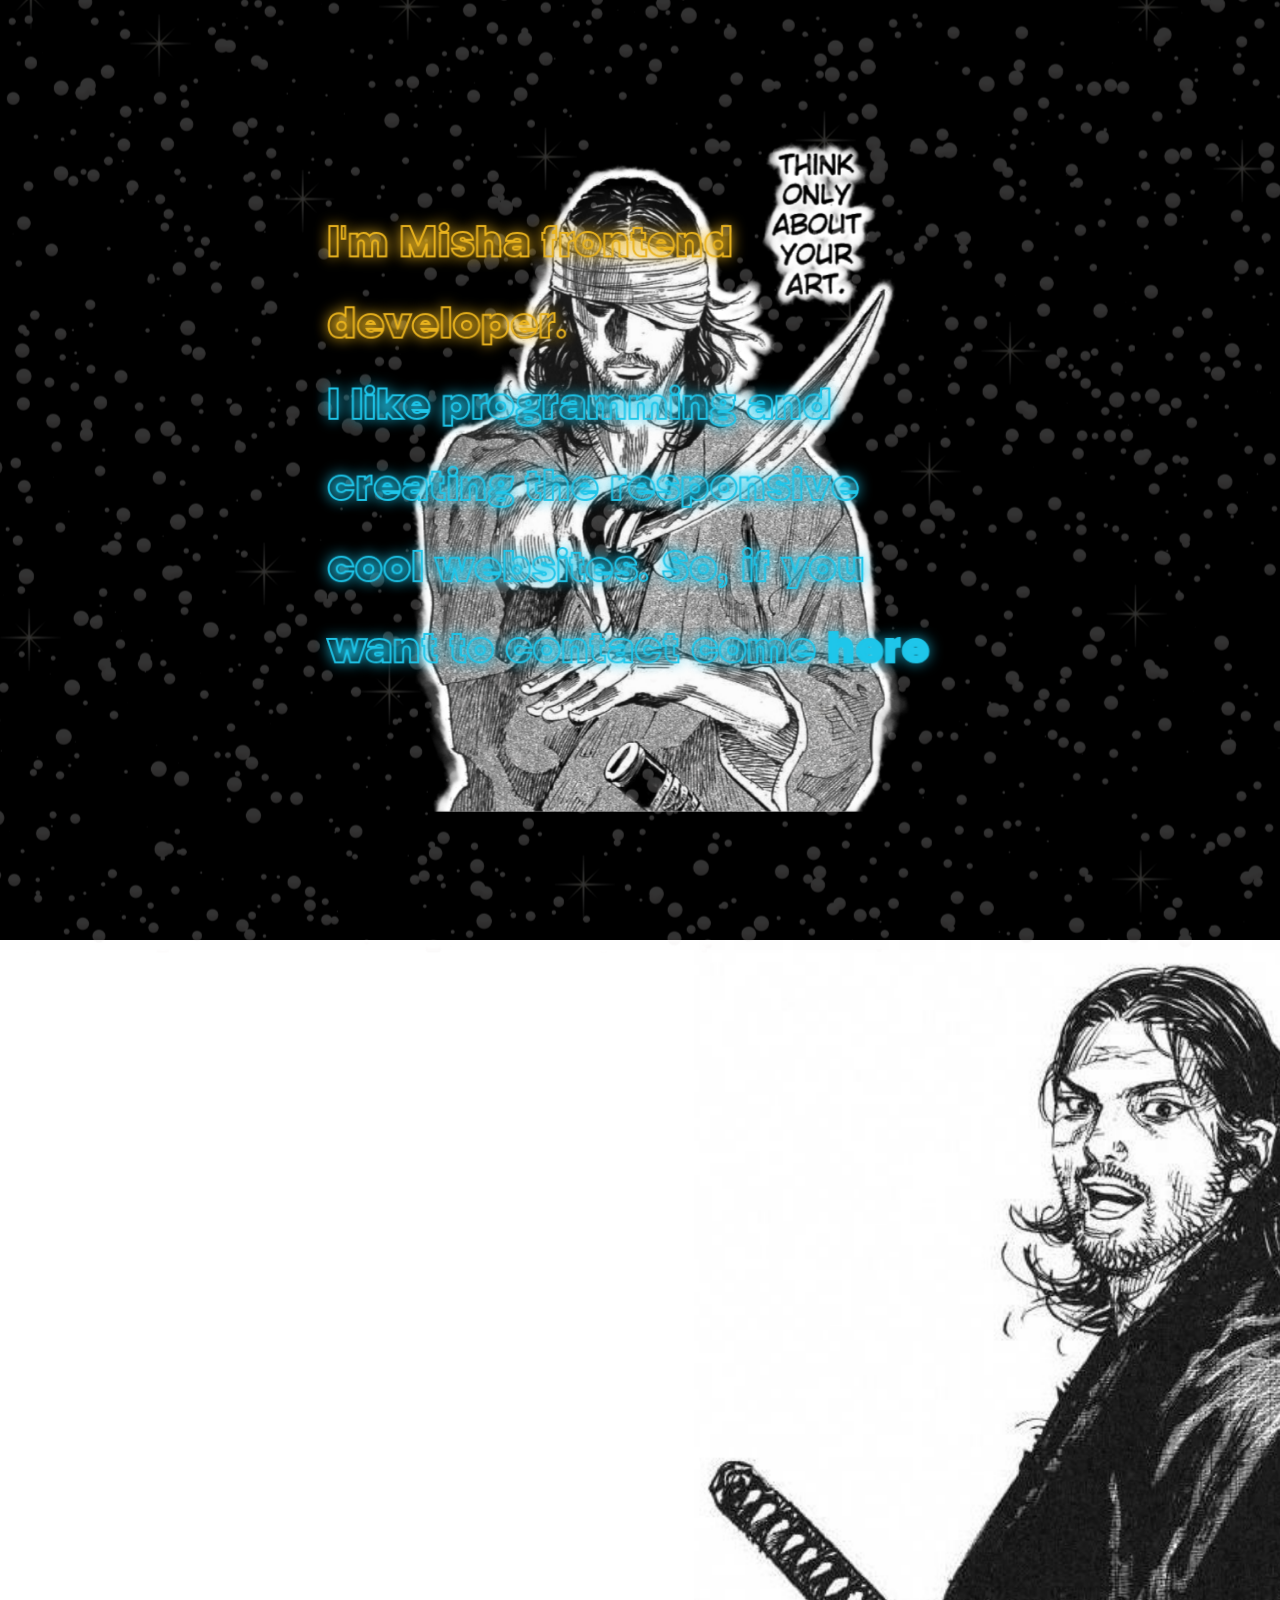
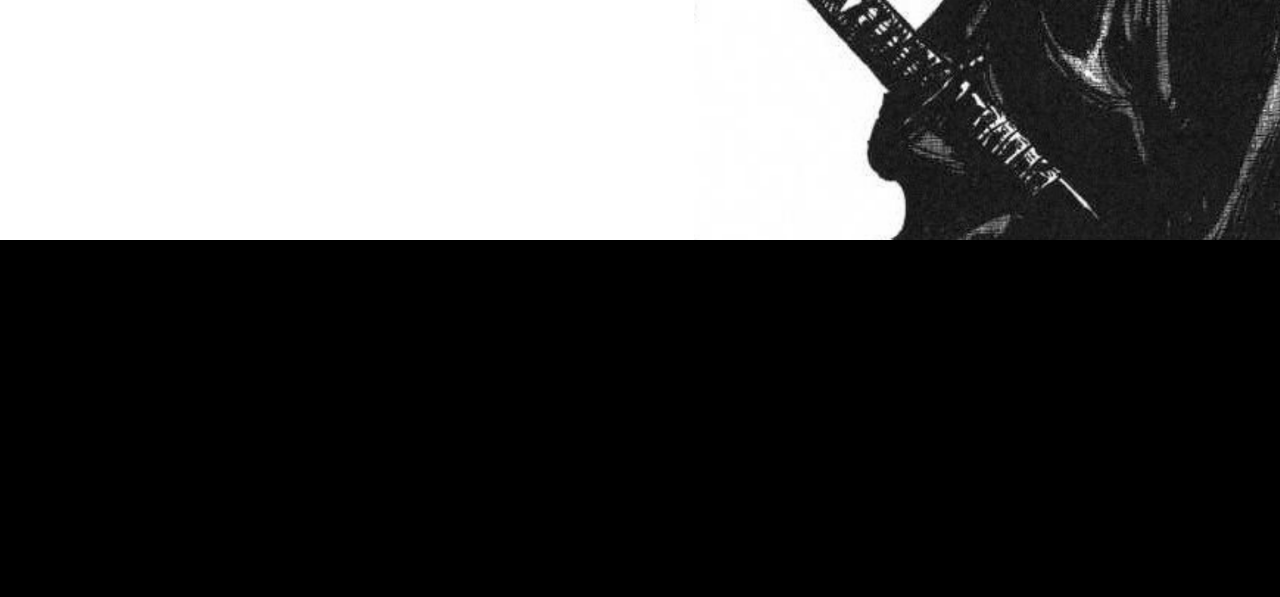
<file: index.html>
<!DOCTYPE html>
<html lang="en">
  <head>
    <meta charset="UTF-8" />
    <meta name="viewport" content="width=device-width, initial-scale=1.0" />
    <title>Document</title>
    <link rel="stylesheet" href="css/first_block_style.css" />
    <link
      rel="stylesheet"
      href="https://cdnjs.cloudflare.com/ajax/libs/font-awesome/6.5.1/css/all.min.css"
      integrity="sha512-DTOQO9RWCH3ppGqcWaEA1BIZOC6xxalwEsw9c2QQeAIftl+Vegovlnee1c9QX4TctnWMn13TZye+giMm8e2LwA=="
      crossorigin="anonymous"
      referrerpolicy="no-referrer"
    />
    <script src="first_block.js" defer></script>
    <script src="animation.js" defer></script>
  </head>
  <body>
    <div class="page" id="fullpage">
  
      <div class="layers " id="layers">
        <div class="layers__container">
          <div
            class="layers__item layer-1"
            style="background-image: url(img_1/layer1.png)"
          ></div>
          <div class="layers__item layer-2">
            <div
              class="hero-content element-animation"
              style="--color: rgb(234, 180, 31)"
            >
              I'm Misha frontend developer.
              <div class="hero-content__p" style="--color: rgb(31, 198, 234)">
                <p>
                  I like programming and creating the responsive cool websites.
                  So, if you want to contact come
                  <a
                    href="#contacts"
                    style="text-decoration: none; color: var(--color)"
                    >here</a
                  >
                </p>
              </div>
            </div>
          </div>
          <div
            class="layers__item layer-3 "
            style="background-image: url(img_1/layer3.png); opacity: 0.2"
          ></div>
        </div>
      </div>
      <div class="container">
        <div class="my_skills element-animation">
          <div class="progress-bars">
            <div
              class="card element-animation"
              style="--color1: #0000ff; --color2: #66ffff"
            >
              <div class="logo">
                <span
                  class="circle"
                  style="--circle_color: rgba(15, 153, 199, 0.456)"
                >
                  <img
                    src="./img_1/react.png"
                    alt=""
                    width="40px"
                    height="38px"
                  />
                </span>
              </div>
              <span>React</span>
              <div class="skill">
                <div class="outer">
                  <div class="inner">
                    <div class="number" id="number">20%</div>
                  </div>
                </div>

                <svg
                  xmlns="https://www.w3.org/2000/svg"
                  version="1.1"
                  width="100px"
                  height="100px"
                >
                  <defs>
                    <linearGradient id="GradientColor">
                      <stop offset="0%" stop-color="#DA22FF" />
                      <stop offset="100%" stop-color="#9733EE" />
                    </linearGradient>
                  </defs>
                  <circle
                    style="--stroke-offset: 245.5"
                    cx="40"
                    cy="40"
                    r="35"
                    stroke-linecap="round"
                  />
                </svg>
              </div>
            </div>
            <div
              class="card element-animation"
              style="--color1: #b3b300; --color2: #f2f2f2"
            >
              <div class="logo">
                <span class="circle">
                  <img src="./img_1/js.png" alt="" width="40px" height="38px" />
                </span>
              </div>
              <span>JS</span>
              <div class="skill">
                <div class="outer">
                  <div class="inner">
                    <div class="number" id="number1">45%</div>
                  </div>
                </div>

                <svg
                  xmlns="https://www.w3.org/2000/svg"
                  version="1.1"
                  width="100px"
                  height="100px"
                >
                  <defs>
                    <linearGradient id="GradientColor">
                      <stop offset="0%" stop-color="#DA22FF" />
                      <stop offset="100%" stop-color="#9733EE" />
                    </linearGradient>
                  </defs>
                  <circle
                    style="--stroke-offset: 205.5"
                    cx="40"
                    cy="40"
                    r="35"
                    stroke-linecap="round"
                  />
                </svg>
              </div>
            </div>
            <div
              class="card element-animation"
              style="--color1: #ff471a; --color2: #ff944d"
            >
              <div class="logo">
                <span
                  class="circle"
                  style="--circle_color: rgba(238, 135, 10, 0.644)"
                >
                  <img
                    src="./img_1/html.png"
                    alt=""
                    width="40px"
                    height="38px"
                  />
                </span>
              </div>
              <span>HTML</span>
              <div class="skill">
                <div class="outer">
                  <div class="inner">
                    <div class="number" id="number2">40%</div>
                  </div>
                </div>

                <svg
                  xmlns="https://www.w3.org/2000/svg"
                  version="1.1"
                  width="100px"
                  height="100px"
                >
                  <defs>
                    <linearGradient id="GradientColor">
                      <stop offset="0%" stop-color="#DA22FF" />
                      <stop offset="100%" stop-color="#9733EE" />
                    </linearGradient>
                  </defs>
                  <circle
                    style="--stroke-offset: 210.5"
                    cx="40"
                    cy="40"
                    r="35"
                    stroke-linecap="round"
                  />
                </svg>
              </div>
            </div>
            <div
              class="card element-animation"
              style="--color1: #0000ff; --color2: #66ffff"
            >
              <div class="logo">
                <span
                  class="circle"
                  style="--circle_color: rgba(10, 238, 215, 0.424)"
                >
                  <img
                    src="./img_1/css.png"
                    alt=""
                    width="40px"
                    height="38px"
                  />
                </span>
              </div>
              <span>CSS</span>
              <div class="skill">
                <div class="outer">
                  <div class="inner">
                    <div class="number" id="number3">40%</div>
                  </div>
                </div>

                <svg
                  xmlns="https://www.w3.org/2000/svg"
                  version="1.1"
                  width="100px"
                  height="100px"
                >
                  <defs>
                    <linearGradient id="GradientColor">
                      <stop offset="0%" stop-color="#DA22FF" />
                      <stop offset="100%" stop-color="#9733EE" />
                    </linearGradient>
                  </defs>
                  <circle
                    style="--stroke-offset: 210.5"
                    cx="40"
                    cy="40"
                    r="35"
                    stroke-linecap="round"
                  />
                </svg>
              </div>
            </div>
          </div>
          <div class="quote">
            <span class="first element-animation">
              <i>It is difficult to understand the universe </i>
            </span>
            <span class="second element-animation">
              <i>if you only study one planet...</i>
            </span>
          </div>
        </div>
      </div>
      <div class="about element-animation">
        My Contacts
        <div class="contact" id="contacts">
          <div class="link discord">
            <div class="icon">
              <i class="fa-brands fa-discord"></i>
            </div>
            <div class="text">po123</div>
          </div>
          <div class="link vk">
            <div class="icon">
              <i class="fa-brands fa-vk"></i>
            </div>
            <div class="text"><a href="https://vk.com/id692871022">VK</a></div>
          </div>
          <div class="link github">
            <div class="icon">
              <i class="fa-brands fa-github"></i>
            </div>
            <div class="text">
              <a href="https://github.com/sad1k">Github</a>
            </div>
          </div>
          <div class="link google">
            <div class="icon">
              <i class="fa-brands fa-google"></i>
            </div>
            <div class="text">
              <a href="mailto:misha.kirillov.0990@gmail.com">Gmail</a>
            </div>
          </div>
        </div>
        The only thing we have to fear is fear itself. -Franklin D. Roosevelt
      </div>
    </div>
  
  </body>
</html>
</file>
<file: css/first_block_style.css>
* {
    margin: 0;
    padding: 0;
    box-sizing: border-box;
}

:root{
    --index: calc(1vw + 1vh);

}


@font-face {
    font-family: kamerik-3d;
    src: url(../fonts/kamerik205-heavy.woff2);
    font-weight: 900;
}

@font-face {
    font-family: merriweather-italic-3d;
    src: url(../fonts/merriweather-regular-italic.woff2);
}


body{
    background-color: black;
    color: white;
    font-family: kamerik-3d;
    overflow-x: hidden;
}


.layers{
    perspective: 1000px;
}

.layers__container{
    height: 100vh;
    min-height: 500px;
    transform-style: preserve-3d;
    transform: rotateX(var(--move-y)) rotateY(var(--move-x));
    will-change: transform;
    transition: transform var(--transition);
}

.layers__item{
    position: absolute;
    inset: -5px;
    background-size: cover;
    background-position: center;
    display: flex;
    flex-direction: column;
    justify-content: center;
    align-items: center;
}

.hero-content{
    font-size: calc(var(--index) * 1.9);
    display: flex;
    align-self: left;
    -webkit-text-stroke: 2px var(--color);
    text-shadow: var(--color) 0 0 15px;
    flex-direction: column;
    color: transparent;
    max-width: 50vw;
    line-height: 2;
}

.hero-content__p{
    -webkit-text-stroke: 2px var(--color);
    text-shadow: var(--color) 0 0 15px;
    color: transparent;
   
}

.layer-3, .layer-4{
    pointer-events: none;
}

.layer-1{
    transform: translateZ(-55px) scale(1.06);
}    
.layer-2{
    transform: translateZ(80px) scale(0.9);
}    
.layer-3{
    transform: translateZ(40px) scale(1.06);
}   


.container{
    margin-top: 40px;
    background-image: url(../img_1/my_skills_background.png);
    background-size: cover;
    background-position: center;
    height: 100vh;
    display: flex;
    align-items: center;    
}

.my_skills{
    display: flex;
    align-items: center;
    justify-content: flex-start;
    column-gap: 10px;
}



.skill {
    width: 80px;
    height: 80px;
    position: relative;
}

.outer{
    height: 80px;
    width: 80px; 
    padding: 20px;
    box-shadow: 6px 6px 10px -1px rgba(0, 0, 0, 0, 0.15),
    -6px -6px 10px -1px rgba(255, 255, 255, 0.7);
    border-radius: 50%;
}
.inner{
    height: 40px;
    width: 40px; 
    display: flex;
    align-items: center;
    justify-content: center;
    box-shadow: inset 4px 4px 6px -1px rgba(0, 0, 0, 0, 0.2), inset -4px -4px 6px -1px rgba(255, 255, 255, 0.7),
    0.5px 0.5px 0px rgba(0, 0, 0, 0.15), 0px 12px 10px -10px rgba(0, 0, 0, 0.05);
    border-radius: 50%;
}



.number{
    font-weight: 400px;
    color: #555;
    font-size: 25px;
}


circle {
    fill: none;
  
}

.element-animation circle{
    stroke: url(#GradientColor);
    stroke-width: 10px;
    stroke-dasharray: 300;
    stroke-dashoffset: 290;
}


.element-show circle{
    stroke: url(#GradientColor);
    stroke-width: 10px;
    stroke-dasharray: 300;
    stroke-dashoffset: var(--stroke-offset);
    transition: all 1.5s;
}


svg{
    
    position: absolute;
    top: 0;
    left: 0;
}


.progress-bars{
    margin-left: 20px;
    display: flex;
    flex-direction: column;
    row-gap:  40px;
}

.card{
    
    position: relative;
    display: flex;
    flex-direction: row;
    column-gap: 20px;
    justify-content: space-between;
    align-items: center;
    border-radius: 50px;
    padding: 10px;
    color: black;
    background: linear-gradient(135deg, var(--color1) ,var(--color2));
    box-shadow: #05471100 0px 20px 25px,
    #02140033 0px 25px 25px;
}

.card:hover{
    box-shadow: var(--color1) 0px 20px 25px,
    var(--color2) 0px 25px 25px;
}

.card img{
    margin: 20px;
}

.card span{
    display: block;
}



.logo .circle{
    aspect-ratio: 1;
    border-radius: 50%;
    background: var(--circle_color);
    top: 0;
    right: 0;
    box-shadow: #64646f33 -10px 10px 20px;
    transition: 0.5s ease-in-out;
}

.quote{
    margin-top: 20px;
    align-self: flex-start;
    display: flex;
    flex-direction: column;
    color: black;
    row-gap: 100px;
}

.quote span{
    display: block;
    font-size: 27px;
    font-weight: 700;
    text-shadow: rgb(30, 111, 151) 1px 0 10px;
    letter-spacing: 1px;
}

.quote .first{
    align-self: start;
}

.quote .second{
    align-self: end;
}


.about{
    padding: 100px;
    background: #2083c933;
    display: flex;
    row-gap: 30px;
    flex-direction: column;
    justify-content: center;
    align-items: center;
}


.contact{
    display: flex;
    gap: 5px;
}

.link{
    position: relative;
    width: 45px;
    height: 45px;
    border-radius: 100px;
    display: flex;
    justify-content: flex-start;
    align-items: center;
    cursor: pointer;
    overflow: hidden;
    box-shadow: 0 0 10px #0003;
    transition: 0.3s;
}

.discord{
    background:  #002699;
}

.google{
    background: #ff4d4d;
}

.github{
    background: #212121;
}

.vk{
    background:#0066ff;
}

.link:hover{
    width: 150px;

}

.icon{
    width: 100%;
    display: flex;
    justify-content: center;
    align-items: center;
    color: white;
    font-size: 1.5 rem;
    transition: 0.3s;
}

.link:hover .icon{
    width: 30%;
}

.text{
    position: absolute;
    right: 0;
    color: white;
    font-size: 1.2rem;
    font-weight: 600;
    text-align: center;
    width: 0;
    opacity: 0;
    transition: 0.3s;
}

.text a{
    color: white;
    text-decoration: none;
}

.link:hover .text{
    width: 70%;
    opacity: 1;
}


.element-animation {

opacity: 0;
transform: translateY(20px);

}

.element-animation.element-show {
opacity: 1;
transition: all 1.5s;
transform: translateY(0%);
}
</file>
